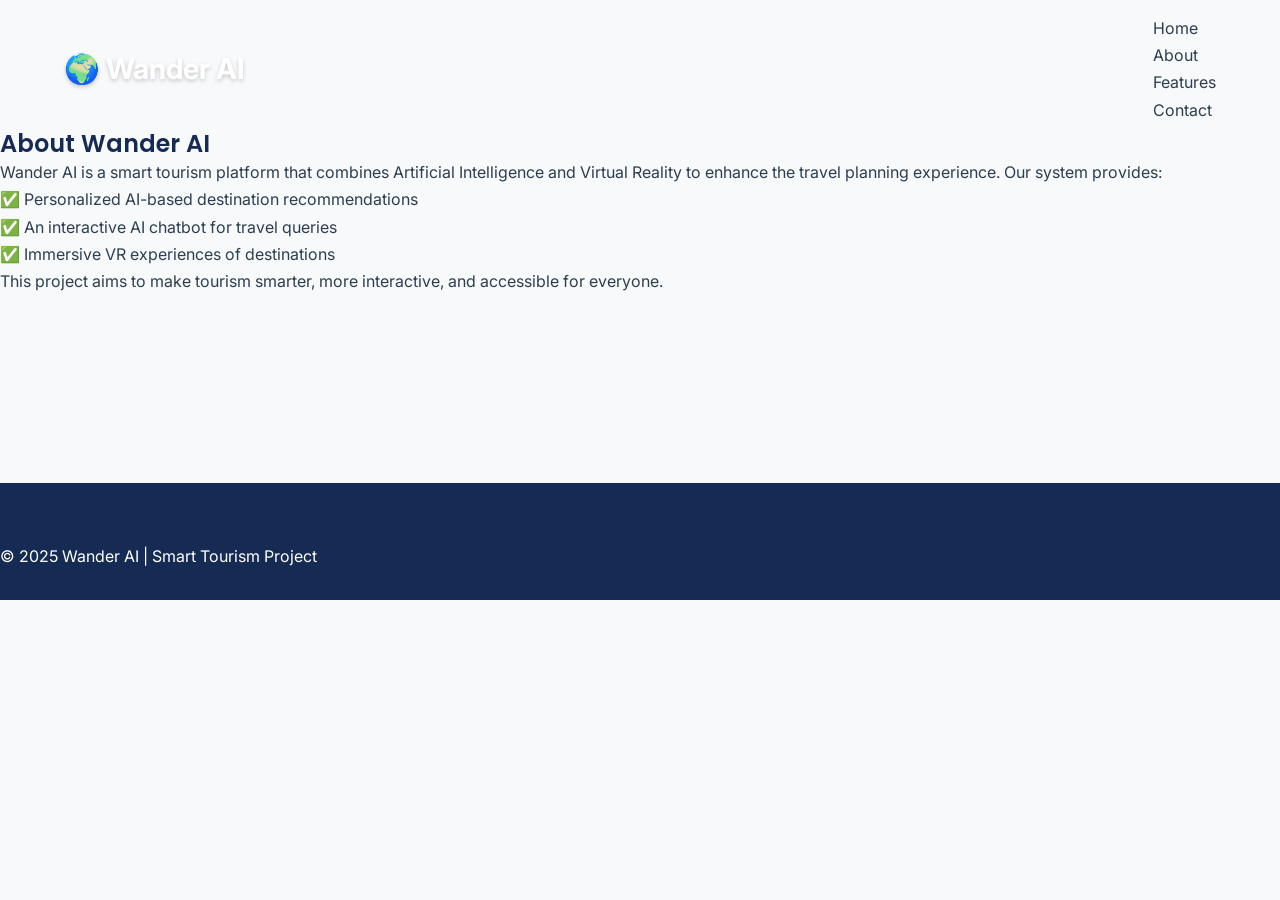
<file: about.html>
<!DOCTYPE html>
<html lang="en">
<head>
  <meta charset="UTF-8">
  <meta name="viewport" content="width=device-width, initial-scale=1.0">
  <title>About - Wander AI</title>
  <link rel="stylesheet" href="style.css">
</head>
<body>
  <header>
    <nav>
      <div class="logo">🌍 Wander AI</div>
      <ul>
        <li><a href="index.html">Home</a></li>
        <li><a href="about.html" class="active">About</a></li>
        <li><a href="features.html">Features</a></li>
        <li><a href="contact.html">Contact</a></li>
      </ul>
    </nav>
  </header>

  <section class="page-content">
    <h1>About Wander AI</h1>
    <p>
      Wander AI is a smart tourism platform that combines Artificial Intelligence and Virtual Reality 
      to enhance the travel planning experience. Our system provides:
    </p>
    <ul>
      <li>✅ Personalized AI-based destination recommendations</li>
      <li>✅ An interactive AI chatbot for travel queries</li>
      <li>✅ Immersive VR experiences of destinations</li>
    </ul>
    <p>
      This project aims to make tourism smarter, more interactive, and accessible for everyone.
    </p>
  </section>

  <footer>
    <p>© 2025 Wander AI | Smart Tourism Project</p>
  </footer>
</body>
</html>
</file>
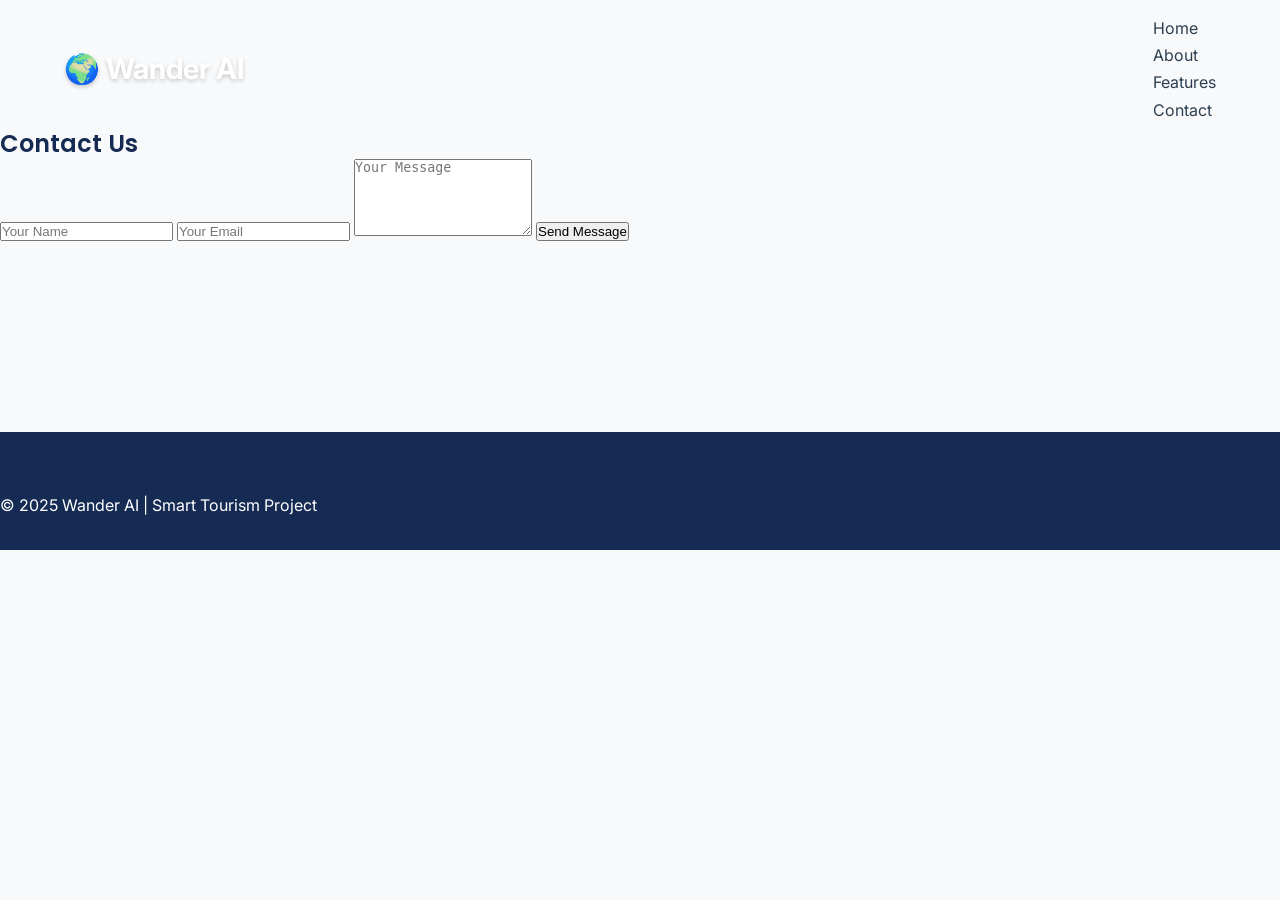
<file: contact.html>
<!DOCTYPE html>
<html lang="en">
<head>
  <meta charset="UTF-8">
  <meta name="viewport" content="width=device-width, initial-scale=1.0">
  <title>Contact - Wander AI</title>
  <link rel="stylesheet" href="style.css">
</head>
<body>
  <header>
    <nav>
      <div class="logo">🌍 Wander AI</div>
      <ul>
        <li><a href="index.html">Home</a></li>
        <li><a href="about.html">About</a></li>
        <li><a href="features.html">Features</a></li>
        <li><a href="contact.html" class="active">Contact</a></li>
      </ul>
    </nav>
  </header>

  <section class="page-content">
    <h1>Contact Us</h1>
    <form class="contact-form">
      <input type="text" placeholder="Your Name" required>
      <input type="email" placeholder="Your Email" required>
      <textarea placeholder="Your Message" rows="5" required></textarea>
      <button type="submit" class="btn">Send Message</button>
    </form>
  </section>

  <footer>
    <p>© 2025 Wander AI | Smart Tourism Project</p>
  </footer>
</body>
</html>
</file>
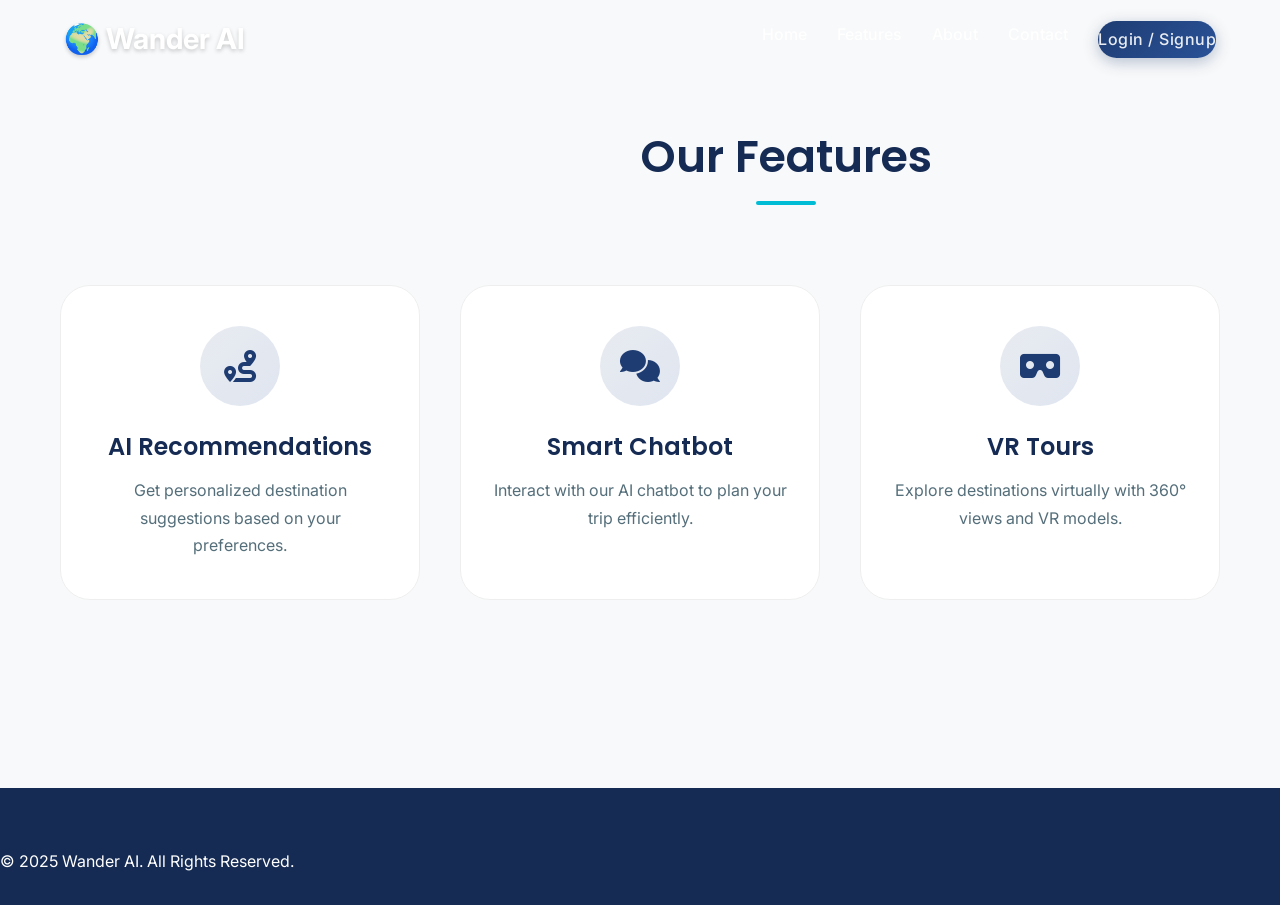
<file: features.html>
<!DOCTYPE html>
<html lang="en">
<head>
  <meta charset="UTF-8">
  <meta name="viewport" content="width=device-width, initial-scale=1.0">
  <title>Features - Wander AI</title>
  <link rel="stylesheet" href="style.css">
  <link href="https://fonts.googleapis.com/css2?family=Roboto:wght@400;500;700&display=swap" rel="stylesheet">
  <link rel="stylesheet" href="https://cdnjs.cloudflare.com/ajax/libs/font-awesome/6.0.0-beta3/css/all.min.css">
  <link href="https://unpkg.com/aos@2.3.1/dist/aos.css" rel="stylesheet">
</head>
<body>
<header>
  <nav>
    <div class="logo">🌍 Wander AI</div>
    <ul class="nav-links">
      <li><a href="index.html">Home</a></li>
      <li><a href="features.html">Features</a></li>
      <li><a href="about.html">About</a></li>
      <li><a href="contact.html">Contact</a></li>
      <li><a href="auth.html" class="btn-primary" id="auth-link">Login / Signup</a></li>
    </ul>
  </nav>
</header>
<section id="features" class="page-content">
  <h2 data-aos="fade-down">Our Features</h2>
  <div class="feature-card-container">
    <div class="feature-card" data-aos="zoom-in-up" data-aos-delay="100">
      <a href="recommendation.html">
        <div class="icon-circle"><i class="fas fa-route"></i></div>
        <h3>AI Recommendations</h3>
        <p>Get personalized destination suggestions based on your preferences.</p>
      </a>
    </div>
    <div class="feature-card" data-aos="zoom-in-up" data-aos-delay="200">
      <a href="chatbot.html">
        <div class="icon-circle"><i class="fas fa-comments"></i></div>
        <h3>Smart Chatbot</h3>
        <p>Interact with our AI chatbot to plan your trip efficiently.</p>
      </a>
    </div>
    <div class="feature-card" data-aos="zoom-in-up" data-aos-delay="300">
      <a href="vr.html">
        <div class="icon-circle"><i class="fas fa-vr-cardboard"></i></div>
        <h3>VR Tours</h3>
        <p>Explore destinations virtually with 360° views and VR models.</p>
      </a>
    </div>
    </div>
</section>
<footer>
    <p>&copy; 2025 Wander AI. All Rights Reserved.</p>
</footer>
<script src="https://unpkg.com/aos@2.3.1/dist/aos.js"></script>
<script>
    // Initialize AOS for this page as well
    AOS.init({ duration: 800, once: true });
    // Header logic for consistency
    const header = document.querySelector('header');
    window.addEventListener('scroll', () => {
        if (window.scrollY > 50) {
            header.classList.add('scrolled');
        } else {
            header.classList.remove('scrolled');
        }
    });
</script>
</body>
</html>
</file>
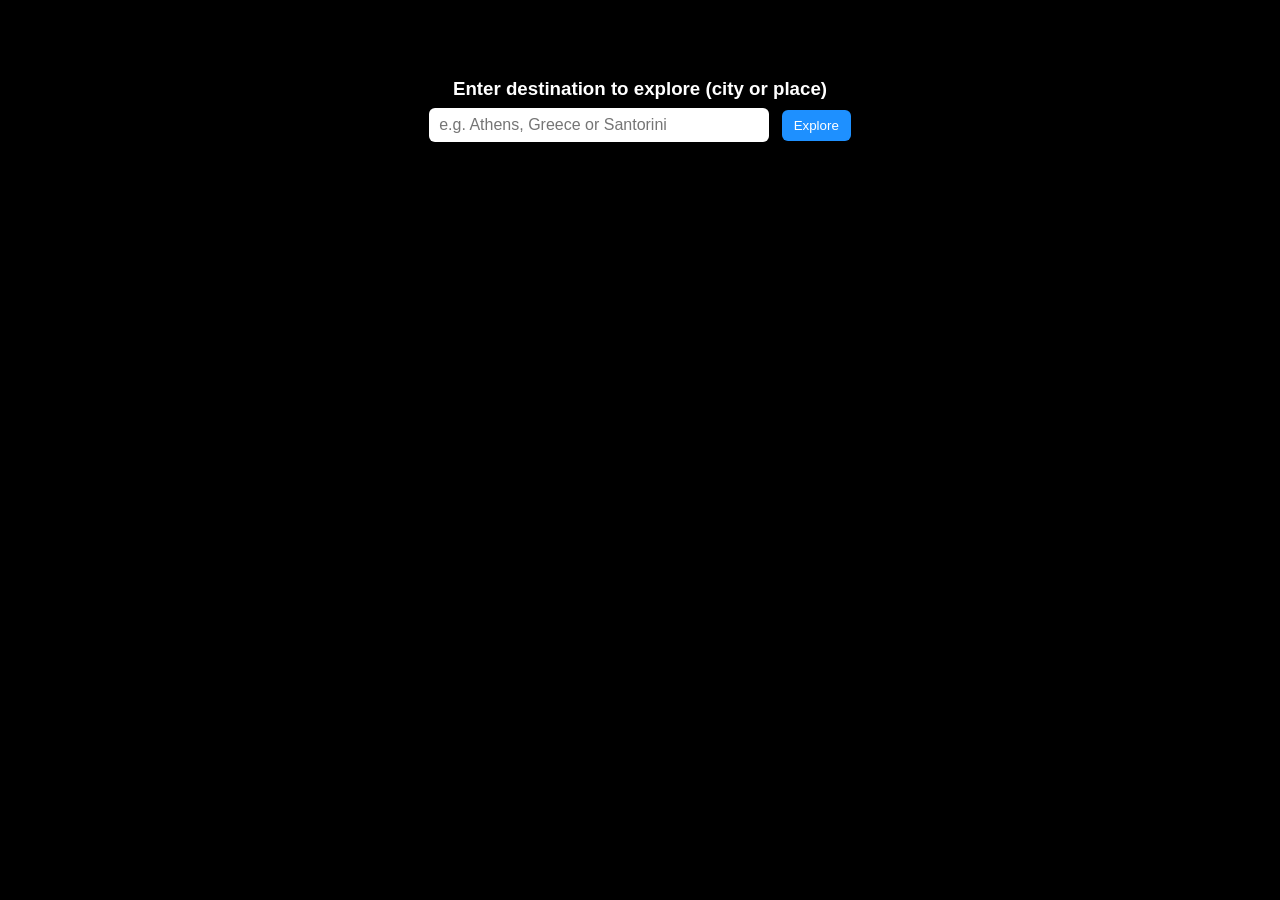
<file: services/vr index.html>
<!DOCTYPE html>
<html>
  <head>
    <meta charset="utf-8" />
    <title>VR City Explorer (Mapillary)</title>
    <script src="https://aframe.io/releases/1.4.1/aframe.min.js"></script>
    <style>
      body { margin: 0; font-family: Arial, sans-serif; background: #000; color: #fff; }
      #overlay {
        position: absolute; z-index: 10; width: 100%; display:flex; align-items:center;
        justify-content:center; pointer-events: none;
      }
      #city-input-box {
        pointer-events: auto;
        margin-top: 6vh;
        background: rgba(0,0,0,0.7); padding: 18px; border-radius: 12px;
        box-shadow: 0 6px 18px rgba(0,0,0,0.6); text-align:center;
      }
      input[type="text"] { padding: 8px 10px; width: 320px; border-radius:6px; border: none; font-size:16px; }
      button { padding:8px 12px; margin-left:8px; border-radius:6px; border:none; background:#1e90ff; color:#fff; cursor:pointer; }
      button:disabled { opacity:0.5; cursor:not-allowed; }
      #controls { position: absolute; bottom: 20px; left:50%; transform: translateX(-50%); z-index:11; display:flex; gap:10px; pointer-events:auto; }
      #status { position: absolute; top: 12px; left: 12px; z-index:11; background: rgba(0,0,0,0.6); padding:8px 10px; border-radius:8px;}
      #loading { display:none; margin-top:10px; font-size:14px; color:#ddd; }
      a-scene { height:100vh; width:100vw; display:block; }
      #backBtn { position: absolute; top:12px; right:12px; z-index:11; pointer-events:auto; }
      .small { font-size: 13px; color:#ddd; }
    </style>
  </head>
  <body>
    <div id="overlay">
      <div id="city-input-box">
        <h3 style="margin:6px 0 8px 0">Enter destination to explore (city or place)</h3>
        <input id="city-name" type="text" placeholder="e.g. Athens, Greece or Santorini" />
        <button id="exploreBtn">Explore</button>
        <div id="loading" class="small">Loading…</div>
        <div id="message" class="small"></div>
      </div>
    </div>

    <div id="status" style="display:none"></div>
    <button id="backBtn" style="display:none">⟵ Back</button>

    <div id="vr-container" style="display:none">
      <a-scene>
        <a-sky id="vr-sky" rotation="0 -90 0" src=""></a-sky>
        <a-entity camera look-controls position="0 1.6 0"></a-entity>
      </a-scene>
      <div id="controls" style="display:none">
        <button id="prevBtn">◀ Prev</button>
        <div id="counter" class="small" style="align-self:center">0 / 0</div>
        <button id="nextBtn">Next ▶</button>
      </div>
    </div>

    <script>
      // ====== INSERT YOUR MAPILLARY TOKEN HERE ======
      const MAPILLARY_TOKEN = "MLY|24580070468325331|e341628d36bb358424e063b85d7a52fa";
      // ==============================================

      const exploreBtn = document.getElementById("exploreBtn");
      const loadingEl = document.getElementById("loading");
      const messageEl = document.getElementById("message");
      const vrContainer = document.getElementById("vr-container");
      const cityBox = document.getElementById("city-input-box");
      const statusEl = document.getElementById("status");
      const backBtn = document.getElementById("backBtn");
      const controls = document.getElementById("controls");
      const prevBtn = document.getElementById("prevBtn");
      const nextBtn = document.getElementById("nextBtn");
      const counter = document.getElementById("counter");
      const sky = document.getElementById("vr-sky");

      let images = []; // array of image objects from Mapillary
      let index = 0;

      exploreBtn.addEventListener("click", () => startExplore());
      backBtn.addEventListener("click", () => {
        // Go back to search
        vrContainer.style.display = "none";
        cityBox.style.display = "block";
        backBtn.style.display = "none";
        controls.style.display = "none";
        statusEl.style.display = "none";
        sky.setAttribute("src", "");
        images = []; index = 0;
      });

      prevBtn.addEventListener("click", () => {
        if (images.length === 0) return;
        index = (index - 1 + images.length) % images.length;
        setSkyFromIndex();
      });
      nextBtn.addEventListener("click", () => {
        if (images.length === 0) return;
        index = (index + 1) % images.length;
        setSkyFromIndex();
      });

      async function startExplore() {
        const city = document.getElementById("city-name").value.trim();
        if (!city) { alert("Please type a destination name."); return; }

        // UI changes
        loading(true, "Geocoding...");
        messageEl.textContent = "";
        cityBox.style.pointerEvents = "none";

        try {
          // 1) Geocode via Nominatim
          const geoResp = await fetch(`https://nominatim.openstreetmap.org/search?format=json&q=${encodeURIComponent(city)}`);
          const geoData = await geoResp.json();
          if (!geoData || geoData.length === 0) {
            loading(false);
            cityBox.style.pointerEvents = "auto";
            alert("Location not found. Try a more specific name (e.g., 'Athens, Greece').");
            return;
          }
          const lat = parseFloat(geoData[0].lat);
          const lon = parseFloat(geoData[0].lon);

          // 2) Try Mapillary with progressive bbox sizes
          const deltas = [0.02, 0.05, 0.15]; // progressively larger search radii
          let found = false;
          let attempt = 0;
          for (const d of deltas) {
            attempt++;
            loading(true, `Searching Mapillary (attempt ${attempt})...`);
            const bbox = `${lon - d},${lat - d},${lon + d},${lat + d}`;
            const url = `https://graph.mapillary.com/images?access_token=${encodeURIComponent(MAPILLARY_TOKEN)}&fields=id,thumb_2048_url,thumb_1024_url,is_pano,geometry&bbox=${bbox}&limit=50`;

            try {
              const resp = await fetch(url);
              const data = await resp.json();

              if (data && data.data && data.data.length > 0) {
                // prefer panoramas if available
                const panoList = data.data.filter(it => it.is_pano === true);
                images = panoList.length > 0 ? panoList : data.data.slice();
                found = true;
                break;
              }
            } catch (err) {
              console.warn("Mapillary fetch error:", err);
              // continue to next delta
            }
          }

          loading(false);
          cityBox.style.pointerEvents = "auto";

          if (!found || images.length === 0) {
            messageEl.textContent = "No Mapillary images found for this area. Try another city or expand search.";
            alert("No images found in Mapillary for this location. You can try a different city or try again with a more specific place.");
            return;
          }

          // show VR container and controls
          cityBox.style.display = "none";
          vrContainer.style.display = "block";
          backBtn.style.display = "block";
          controls.style.display = "flex";
          statusEl.style.display = "block";

          index = 0;
          updateCounter();
          setSkyFromIndex();
          statusEl.textContent = `Showing ${images.length} images for ${city} (panorama preferred)`;
        } catch (err) {
          loading(false);
          cityBox.style.pointerEvents = "auto";
          console.error("Error in startExplore:", err);
          alert("An error occurred. Check console for details.");
        }
      }

      function setSkyFromIndex() {
        if (!images || images.length === 0) return;
        const img = images[index];
        // choose best available URL
        const url = img.thumb_2048_url || img.thumb_1024_url || (img.thumb ? img.thumb : null);
        if (!url) {
          alert("Selected image has no accessible URL.");
          return;
        }
        // set sky texture
        sky.setAttribute("src", url);
        updateCounter();
      }

      function updateCounter() {
        counter.textContent = `${index + 1} / ${images.length}`;
      }

      function loading(on, text = "") {
        loadingEl.style.display = on ? "block" : "none";
        loadingEl.textContent = on ? text : "";
      }
    </script>
  </body>
</html>
</file>
<file: style.css>
/* =========================================
   1. DESIGN SYSTEM & VARIABLES
   ========================================= */
@import url('https://fonts.googleapis.com/css2?family=Inter:wght@300;400;500;600&family=Poppins:wght@400;500;600;700&display=swap');

:root {
    /* --- Premium Color Palette --- */
    /* Deep Royal Blue Gradient for Hero/Primary */
    --color-primary: #1e3c72;
    --color-primary-light: #2a5298;
    --color-primary-dark: #152b53;

    /* Accents */
    --color-accent: #00bcd4;
    /* Modern Teal/Cyan for highlights */
    --color-accent-hover: #0097a7;

    /* Neutrals */
    --color-text-main: #2c3e50;
    --color-text-light: #546e7a;
    --color-text-white: #ffffff;

    /* Backgrounds */
    --color-bg-body: #f8f9fa;
    /* Very soft gray, almost white */
    --color-bg-white: #ffffff;
    --color-bg-glass: rgba(255, 255, 255, 0.85);

    /* Status */
    --color-success: #2ecc71;
    --color-warning: #f1c40f;
    --color-error: #e74c3c;

    /* --- Spacing System --- */
    --spacing-xs: 0.5rem;
    /* 8px */
    --spacing-sm: 1rem;
    /* 16px */
    --spacing-md: 2rem;
    /* 32px */
    --spacing-lg: 4rem;
    /* 64px */
    --spacing-xl: 8rem;
    /* 128px */

    /* --- Shadows (Soft & Modern) --- */
    --shadow-sm: 0 4px 6px rgba(0, 0, 0, 0.05);
    --shadow-md: 0 10px 15px rgba(0, 0, 0, 0.1);
    --shadow-lg: 0 20px 25px rgba(0, 0, 0, 0.15);
    --shadow-floating: 0 25px 50px -12px rgba(30, 60, 114, 0.25);

    /* --- Borders & Radius --- */
    --radius-sm: 8px;
    --radius-md: 16px;
    --radius-lg: 30px;
    --radius-full: 9999px;
}

/* =========================================
   2. GLOBAL RESET & BASE STYLES
   ========================================= */
* {
    margin: 0;
    padding: 0;
    box-sizing: border-box;
}

html {
    scroll-behavior: smooth;
}

body {
    font-family: 'Inter', sans-serif;
    background-color: var(--color-bg-body);
    color: var(--color-text-main);
    line-height: 1.7;
    font-size: 16px;
    overflow-x: hidden;
}

h1,
h2,
h3,
h4,
h5,
h6 {
    font-family: 'Poppins', sans-serif;
    color: var(--color-primary-dark);
    font-weight: 600;
    line-height: 1.3;
}

a {
    text-decoration: none;
    color: inherit;
    transition: all 0.3s ease;
}

ul {
    list-style: none;
}

img {
    max-width: 100%;
    display: block;
}

/* =========================================
   3. UTILITY CLASSES
   ========================================= */
.container {
    max-width: 1200px;
    margin: 0 auto;
    padding: 0 24px;
}

.text-center {
    text-align: center;
}

.text-primary {
    color: var(--color-primary);
}

/* Glassmorphism Effect */
.glass {
    background: var(--color-bg-glass);
    backdrop-filter: blur(12px);
    -webkit-backdrop-filter: blur(12px);
    border: 1px solid rgba(255, 255, 255, 0.3);
}

/* Buttons */
.btn-primary {
    display: inline-block;
    padding: 14px 32px;
    background: linear-gradient(135deg, var(--color-primary) 0%, var(--color-primary-light) 100%);
    color: var(--color-text-white);
    font-weight: 500;
    font-size: 1.1rem;
    border-radius: var(--radius-full);
    box-shadow: 0 4px 15px rgba(30, 60, 114, 0.3);
    transition: all 0.3s ease;
    border: none;
    cursor: pointer;
    letter-spacing: 0.5px;
}

.btn-primary:hover {
    transform: translateY(-3px);
    box-shadow: 0 8px 25px rgba(30, 60, 114, 0.4);
    background: linear-gradient(135deg, var(--color-primary-light) 0%, var(--color-primary) 100%);
}

.btn-secondary {
    background: transparent;
    border: 2px solid var(--color-primary);
    color: var(--color-primary);
    padding: 12px 30px;
    border-radius: var(--radius-full);
    font-weight: 600;
    transition: all 0.3s ease;
}

.btn-secondary:hover {
    background: var(--color-primary);
    color: white;
}

/* Canvas for Particles (if used) */
#canvas-overlay {
    position: absolute;
    top: 0;
    left: 0;
    width: 100%;
    height: 100%;
    z-index: 1;
    pointer-events: none;
}

/* =========================================
   4. HEADER & NAVBAR
   ========================================= */
header {
    position: fixed;
    top: 0;
    left: 0;
    width: 100%;
    z-index: 1000;
    transition: all 0.4s ease;
    background: transparent;
    padding: 15px 0;
}

header.scrolled {
    background: rgba(255, 255, 255, 0.95);
    backdrop-filter: blur(10px);
    box-shadow: var(--shadow-sm);
    padding: 10px 0;
}

nav {
    display: flex;
    justify-content: space-between;
    align-items: center;
    max-width: 1200px;
    margin: 0 auto;
    padding: 0 24px;
}

.logo {
    font-size: 1.8rem;
    font-weight: 700;
    color: var(--color-text-white);
    text-shadow: 0 2px 4px rgba(0, 0, 0, 0.2);
}

header.scrolled .logo {
    color: var(--color-primary-dark);
    text-shadow: none;
}

.nav-links {
    display: flex;
    gap: 30px;
}

.nav-links a {
    color: rgba(255, 255, 255, 0.9);
    font-weight: 500;
    font-size: 1rem;
    position: relative;
    padding: 5px 0;
}

.nav-links a::after {
    content: '';
    position: absolute;
    bottom: 0;
    left: 0;
    width: 0;
    height: 2px;
    background: var(--color-accent);
    transition: width 0.3s ease;
}

.nav-links a:hover::after,
.nav-links a.active::after {
    width: 100%;
}

header.scrolled .nav-links a {
    color: var(--color-text-main);
}

header.scrolled .nav-links a:hover {
    color: var(--color-primary);
}

header.scrolled .btn-primary {
    /* Adjust button in header if needed when scrolled */
    padding: 10px 25px;
    font-size: 1rem;
}

/* =========================================
   5. HERO SECTION
   ========================================= */
#hero {
    position: relative;
    height: 100vh;
    width: 100%;
    display: flex;
    align-items: center;
    justify-content: center;
    text-align: center;
    color: white;
    overflow: hidden;
}

#hero-background-image {
    position: absolute;
    top: 0;
    left: 0;
    right: 0;
    bottom: 0;
    background: url('https://images.unsplash.com/photo-1476514525535-07fb3b4ae5f1?q=80&w=2670&auto=format&fit=crop') no-repeat center center/cover;
    z-index: -2;
    filter: brightness(0.6);
    /* Parallax effect can be added via JS or minimal CSS attachment fixed if supported */
}

/* Gradient Overlay for better text readability */
#hero::before {
    content: '';
    position: absolute;
    top: 0;
    left: 0;
    width: 100%;
    height: 100%;
    background: linear-gradient(180deg, rgba(30, 60, 114, 0.4) 0%, rgba(30, 60, 114, 0.7) 100%);
    z-index: -1;
}

.hero-content {
    max-width: 800px;
    padding: 0 20px;
    z-index: 2;
    animation: fadeInUp 1s ease-out;
}

.hero-content h1 {
    font-size: 4rem;
    font-weight: 700;
    margin-bottom: 20px;
    line-height: 1.2;
    color: white;
    text-shadow: 0 4px 10px rgba(0, 0, 0, 0.3);
}

.hero-content p {
    font-size: 1.4rem;
    margin-bottom: 40px;
    opacity: 0.9;
    font-weight: 300;
}

/* Weather Widget on Hero */
.weather-widget {
    position: absolute;
    bottom: 40px;
    right: 40px;
    background: rgba(255, 255, 255, 0.15);
    backdrop-filter: blur(10px);
    padding: 15px 25px;
    border-radius: var(--radius-md);
    border: 1px solid rgba(255, 255, 255, 0.2);
    color: white;
    display: flex;
    align-items: center;
    gap: 15px;
    animation: slideInRight 1s ease-out 0.5s backwards;
    box-shadow: 0 8px 32px rgba(0, 0, 0, 0.1);
}

.weather-info h3 {
    color: white;
    font-size: 1.5rem;
    margin: 0;
}

.weather-info p {
    margin: 0;
    font-size: 0.9rem;
    opacity: 0.8;
}

/* =========================================
   6. SECTIONS GENERAL
   ========================================= */
.page-content {
    padding: var(--spacing-xl) 0;
}

.page-content h2 {
    text-align: center;
    font-size: 2.8rem;
    margin-bottom: var(--spacing-sm);
    color: var(--color-primary-dark);
    position: relative;
    display: inline-block;
    left: 50%;
    transform: translateX(-50%);
}

.page-content h2::after {
    content: '';
    display: block;
    width: 60px;
    height: 4px;
    background: var(--color-accent);
    margin: 15px auto 0;
    border-radius: 2px;
}

/* =========================================
   7. FEATURES SECTION (Cards)
   ========================================= */
.feature-card-container {
    display: grid;
    grid-template-columns: repeat(auto-fit, minmax(320px, 1fr));
    gap: 40px;
    margin-top: var(--spacing-lg);
    padding: 0 20px;
    max-width: 1200px;
    margin-left: auto;
    margin-right: auto;
}

.feature-card {
    background: var(--color-bg-white);
    padding: 40px 30px;
    border-radius: var(--radius-lg);
    box-shadow: var(--shadow-default);
    transition: all 0.4s ease;
    text-align: center;
    position: relative;
    overflow: hidden;
    border: 1px solid #eee;
}

.feature-card:hover {
    transform: translateY(-10px);
    box-shadow: var(--shadow-floating);
}

.icon-circle {
    width: 80px;
    height: 80px;
    background: linear-gradient(135deg, rgba(30, 60, 114, 0.1) 0%, rgba(42, 82, 152, 0.15) 100%);
    border-radius: 50%;
    display: flex;
    justify-content: center;
    align-items: center;
    margin: 0 auto 25px;
    color: var(--color-primary);
    font-size: 2rem;
    transition: all 0.3s ease;
}

.feature-card:hover .icon-circle {
    background: var(--color-primary);
    color: white;
    transform: scale(1.1);
}

.feature-card h3 {
    font-size: 1.5rem;
    margin-bottom: 15px;
}

.feature-card p {
    color: var(--color-text-light);
    font-size: 1rem;
}

/* =========================================
   8. ABOUT SECTION
   ========================================= */
.about-flex-container {
    display: flex;
    align-items: center;
    justify-content: space-between;
    gap: 60px;
    max-width: 1200px;
    margin: 60px auto 0;
    padding: 0 20px;
}

.about-text {
    flex: 1;
}

.about-text p {
    margin-bottom: 20px;
    color: var(--color-text-light);
    font-size: 1.1rem;
    text-align: left;
}

.about-image-wrapper {
    flex: 1;
    position: relative;
}

.about-us-image {
    width: 100%;
    border-radius: var(--radius-lg);
    box-shadow: var(--shadow-lg);
    transition: transform 0.3s ease;
}

.about-us-image:hover {
    transform: scale(1.02);
}

/* =========================================
   9. GALLERY SECTION
   ========================================= */
.gallery-container {
    display: grid;
    grid-template-columns: repeat(auto-fit, minmax(300px, 1fr));
    gap: 20px;
    max-width: 1200px;
    margin: 60px auto 0;
    padding: 0 20px;
}

.gallery-container img {
    width: 100%;
    height: 300px;
    object-fit: cover;
    border-radius: var(--radius-md);
    transition: all 0.4s ease;
    cursor: pointer;
}

.gallery-container img:hover {
    transform: scale(1.03);
    box-shadow: var(--shadow-lg);
    filter: brightness(1.1);
}

/* =========================================
   10. CONTACT SECTION & FORMS
   ========================================= */
.contact-details-container {
    background: var(--color-bg-white);
    border-radius: var(--radius-lg);
    box-shadow: var(--shadow-md);
    padding: 60px;
    max-width: 1000px;
    margin: 60px auto 0;
    display: grid;
    grid-template-columns: 1fr 1fr;
    gap: 60px;
}

.contact-info-card {
    text-align: left;
}

.contact-info-card h3 {
    margin-bottom: 20px;
}

.contact-info-card p {
    display: flex;
    align-items: center;
    gap: 15px;
    margin-bottom: 20px;
    color: var(--color-text-light);
    font-size: 1.1rem;
}

.contact-info-card i {
    color: var(--color-primary);
    font-size: 1.2rem;
}

.contact-form-new {
    display: flex;
    flex-direction: column;
    gap: 20px;
}

.contact-form-new input,
.contact-form-new textarea {
    width: 100%;
    padding: 15px;
    border: 1px solid #e0e0e0;
    border-radius: var(--radius-sm);
    background: #fdfdfd;
    font-family: inherit;
    font-size: 1rem;
    transition: all 0.3s ease;
}

.contact-form-new input:focus,
.contact-form-new textarea:focus {
    outline: none;
    border-color: var(--color-primary);
    background: white;
    box-shadow: 0 0 0 4px rgba(30, 60, 114, 0.1);
}

/* =========================================
   11. AUTH PAGE (Login/Signup)
   ========================================= */
.auth-body {
    background: linear-gradient(135deg, #f5f7fa 0%, #c3cfe2 100%);
    min-height: 100vh;
    display: flex;
    align-items: center;
    justify-content: center;
    position: relative;
    overflow: hidden;
}

/* Background floating blobs */
.auth-body::before,
.auth-body::after {
    content: '';
    position: absolute;
    width: 400px;
    height: 400px;
    background: rgba(30, 60, 114, 0.1);
    border-radius: 50%;
    z-index: 0;
    animation: float 20s infinite ease-in-out;
}

.auth-body::before {
    top: -100px;
    left: -100px;
}

.auth-body::after {
    bottom: -100px;
    right: -100px;
    background: rgba(0, 188, 212, 0.1);
    animation-delay: -10s;
}

.auth-container {
    position: relative;
    width: 100%;
    max-width: 450px;
    z-index: 10;
    margin: 20px;
}

.auth-box {
    background: rgba(255, 255, 255, 0.95);
    backdrop-filter: blur(20px);
    padding: 50px 40px;
    border-radius: 20px;
    box-shadow: var(--shadow-floating);
    text-align: center;
}

.auth-box h2 {
    font-size: 2.2rem;
    margin-bottom: 30px;
}

.auth-box form {
    display: flex;
    flex-direction: column;
    gap: 20px;
}

.auth-box input {
    padding: 16px 20px;
    border-radius: 50px;
    /* Pill shape inputs */
    border: 1px solid #ddd;
    background: #f8f9fa;
    font-size: 1rem;
    transition: 0.3s;
}

.auth-box input:focus {
    border-color: var(--color-primary);
    background: white;
    box-shadow: 0 0 0 4px rgba(30, 60, 114, 0.1);
    outline: none;
}

.back-to-home-btn {
    position: absolute;
    top: -50px;
    left: 20px;
    color: var(--color-text-main);
    font-weight: 600;
    display: flex;
    align-items: center;
    gap: 8px;
    transition: color 0.3s;
}

.back-to-home-btn:hover {
    color: var(--color-primary);
}

.toggle-link {
    margin-top: 25px;
    font-size: 0.95rem;
    color: var(--color-text-light);
}

.toggle-link strong {
    color: var(--color-primary);
    cursor: pointer;
    font-weight: 600;
}

/* =========================================
   12. FOOTER
   ========================================= */
footer {
    background: var(--color-primary-dark);
    color: white;
    padding: 60px 0 30px;
    margin-top: 60px;
}

.footer-content {
    max-width: 1200px;
    margin: 0 auto;
    padding: 0 20px;
    display: flex;
    justify-content: space-between;
    align-items: center;
    border-bottom: 1px solid rgba(255, 255, 255, 0.1);
    padding-bottom: 30px;
    margin-bottom: 30px;
}

.social-links-footer {
    display: flex;
    gap: 20px;
}

.social-links-footer a {
    width: 40px;
    height: 40px;
    border-radius: 50%;
    background: rgba(255, 255, 255, 0.1);
    display: flex;
    align-items: center;
    justify-content: center;
    transition: all 0.3s ease;
}

.social-links-footer a:hover {
    background: var(--color-primary);
    transform: translateY(-3px);
}

/* =========================================
   13. ANIMATIONS
   ========================================= */
@keyframes fadeInUp {
    from {
        opacity: 0;
        transform: translateY(30px);
    }

    to {
        opacity: 1;
        transform: translateY(0);
    }
}

@keyframes slideInRight {
    from {
        opacity: 0;
        transform: translateX(30px);
    }

    to {
        opacity: 1;
        transform: translateX(0);
    }
}

@keyframes float {

    0%,
    100% {
        transform: translateY(0);
    }

    50% {
        transform: translateY(-20px);
    }
}

/* =========================================
   14. RESPONSIVE
   ========================================= */
@media (max-width: 900px) {

    .about-flex-container,
    .contact-details-container {
        flex-direction: column;
    }

    .hero-content h1 {
        font-size: 3rem;
    }
}

@media (max-width: 600px) {
    nav {
        flex-direction: column;
        gap: 20px;
    }

    .nav-links {
        gap: 15px;
        flex-wrap: wrap;
        justify-content: center;
    }

    .weather-widget {
        position: static;
        margin: 20px auto 0;
        width: fit-content;
    }
}

/* =========================================
   15. RECOMMENDATION PAGE
   ========================================= */
.recommender-container {
    padding: 120px 20px 60px;
    max-width: 1000px;
    margin: 0 auto;
}

.input-form {
    background: white;
    padding: 40px;
    border-radius: var(--radius-lg);
    box-shadow: var(--shadow-md);
    display: grid;
    grid-template-columns: repeat(auto-fit, minmax(220px, 1fr));
    gap: 25px;
    margin-bottom: 50px;
    border: 1px solid #eee;
}

.input-form label {
    display: block;
    margin-bottom: 8px;
    font-weight: 500;
    color: var(--color-text-main);
}

.input-form select,
.input-form button {
    width: 100%;
    padding: 12px 15px;
    border-radius: var(--radius-sm);
    border: 1px solid #ddd;
    background-color: #f9f9f9;
    font-size: 1rem;
    color: var(--color-text-main);
    transition: all 0.3s ease;
}

.input-form select:focus {
    border-color: var(--color-primary);
    box-shadow: 0 0 0 3px rgba(30, 60, 114, 0.1);
    outline: none;
    background-color: white;
}

.input-form button {
    background: var(--color-primary);
    color: white;
    font-weight: 600;
    border: none;
    cursor: pointer;
    grid-column: 1 / -1;
    margin-top: 10px;
}

.input-form button:hover {
    background: linear-gradient(135deg, var(--color-primary-light) 0%, var(--color-primary) 100%);
    transform: translateY(-2px);
    box-shadow: 0 5px 15px rgba(30, 60, 114, 0.2);
}

#recommendation-result {
    display: grid;
    grid-template-columns: repeat(auto-fill, minmax(300px, 1fr));
    gap: 30px;
}

.rec-card {
    background: white;
    border-radius: var(--radius-md);
    overflow: hidden;
    box-shadow: var(--shadow-default);
    transition: all 0.3s ease;
    border: 1px solid #eee;
    padding: 25px;
    position: relative;
    animation: fadeInUp 0.5s ease forwards;
}

.rec-card:hover {
    transform: translateY(-5px);
    box-shadow: var(--shadow-lg);
}

.rec-card h3 {
    color: var(--color-primary);
    margin-bottom: 15px;
    font-size: 1.4rem;
    border-bottom: 1px solid #eee;
    padding-bottom: 10px;
    margin-top: 0;
}

.rec-card p {
    margin-bottom: 8px;
    font-size: 0.95rem;
    color: var(--color-text-light);
    line-height: 1.6;
}

.rec-card p strong {
    color: var(--color-text-main);
}

.rec-card .btn-plan {
    width: 100%;
    padding: 12px;
    margin-top: 20px;
    background: white;
    border: 1px solid var(--color-primary);
    color: var(--color-primary);
    border-radius: var(--radius-full);
    cursor: pointer;
    transition: all 0.3s ease;
    font-weight: 600;
}

.rec-card .btn-plan:hover {
    background: var(--color-primary);
    color: white;
    box-shadow: 0 4px 10px rgba(30, 60, 114, 0.2);
}

/* Modal Styling */
.modal-overlay {
    position: fixed;
    top: 0;
    left: 0;
    width: 100%;
    height: 100%;
    background: rgba(0, 0, 0, 0.6);
    backdrop-filter: blur(8px);
    display: none;
    justify-content: center;
    align-items: center;
    z-index: 2000;
    opacity: 0;
    transition: opacity 0.3s ease;
}

.modal-overlay.active {
    opacity: 1;
}

.modal-content {
    background: white;
    width: 90%;
    max-width: 900px;
    max-height: 85vh;
    overflow-y: auto;
    border-radius: var(--radius-lg);
    padding: 50px;
    position: relative;
    box-shadow: 0 25px 50px rgba(0, 0, 0, 0.3);
    animation: scaleUp 0.3s ease forwards;
}

@keyframes scaleUp {
    from {
        transform: scale(0.95);
        opacity: 0;
    }

    to {
        transform: scale(1);
        opacity: 1;
    }
}

.close-modal-btn {
    position: absolute;
    top: 20px;
    right: 25px;
    font-size: 2rem;
    background: none;
    border: none;
    cursor: pointer;
    color: #aaa;
    transition: 0.3s;
}

.close-modal-btn:hover {
    color: var(--color-error);
}

.modal-subtitle {
    font-size: 1.1rem;
    color: var(--color-text-light);
    margin-bottom: 30px;
}

.itinerary-grid {
    display: grid;
    grid-template-columns: repeat(auto-fit, minmax(260px, 1fr));
    gap: 25px;
    margin-top: 20px;
}

.day-card {
    background: #f8f9fa;
    padding: 25px;
    border-radius: var(--radius-md);
    border-left: 5px solid var(--color-primary);
    box-shadow: var(--shadow-sm);
}

.day-card h4 {
    color: var(--color-primary);
    margin-bottom: 20px;
    display: flex;
    align-items: center;
    gap: 10px;
    font-size: 1.2rem;
    margin-top: 0;
}

.activity-item {
    margin-bottom: 15px;
    font-size: 0.95rem;
}

.time-badge {
    display: block;
    font-size: 0.75rem;
    text-transform: uppercase;
    color: #888;
    font-weight: 700;
    margin-bottom: 4px;
    letter-spacing: 0.5px;
}

.itinerary-footer {
    margin-top: 40px;
    display: grid;
    grid-template-columns: 1fr 1fr;
    gap: 30px;
}

.footer-box {
    background: #eef2f7;
    padding: 20px;
    border-radius: var(--radius-md);
    display: flex;
    gap: 15px;
    align-items: start;
}

.footer-box i {
    font-size: 1.5rem;
    color: var(--color-primary);
    margin-top: 3px;
}

.footer-box h5 {
    margin: 0 0 5px;
    color: var(--color-primary-dark);
}

.footer-box p {
    margin: 0;
    font-size: 0.9rem;
    color: var(--color-text-light);
}

/* Scrollbar for modal */
.modal-content::-webkit-scrollbar {
    width: 8px;
}

.modal-content::-webkit-scrollbar-track {
    background: #f1f1f1;
}

.modal-content::-webkit-scrollbar-thumb {
    background: #ccc;
    border-radius: 4px;
}

.modal-content::-webkit-scrollbar-thumb:hover {
    background: #aaa;
}

@media (max-width: 768px) {
    .itinerary-footer {
        grid-template-columns: 1fr;
    }

    .modal-content {
        padding: 30px 20px;
    }
}


/* =========================================
   15. SUPPORT CENTER STYLES
   ========================================= */
.support-hero {
    background: linear-gradient(135deg, var(--color-primary) 0%, var(--color-primary-dark) 100%);
    padding: 120px 0 60px;
    text-align: center;
    color: white;
    margin-bottom: 40px;
}

.support-hero h1 {
    color: white;
    font-size: 3rem;
    margin-bottom: 10px;
}

.support-hero p {
    font-size: 1.2rem;
    opacity: 0.9;
    max-width: 600px;
    margin: 0 auto;
}

.support-layout {
    display: grid;
    grid-template-columns: 1fr 350px;
    gap: 40px;
    max-width: 1200px;
    margin: 0 auto;
    padding: 0 24px 60px;
    align-items: start;
}

@media (max-width: 900px) {
    .support-layout {
        grid-template-columns: 1fr;
    }
}

/* Chat Interface */
.chat-interface-card {
    background: var(--color-bg-white);
    border-radius: var(--radius-lg);
    box-shadow: var(--shadow-lg);
    overflow: hidden;
    border: 1px solid rgba(0, 0, 0, 0.05);
    height: 600px;
    display: flex;
    flex-direction: column;
}

.chat-header {
    background: var(--color-bg-body);
    padding: 20px;
    border-bottom: 1px solid rgba(0, 0, 0, 0.05);
    display: flex;
    align-items: center;
    gap: 15px;
}

.agent-avatar {
    width: 45px;
    height: 45px;
    border-radius: 50%;
    background: var(--color-accent);
    color: white;
    display: flex;
    align-items: center;
    justify-content: center;
    font-size: 1.2rem;
}

.agent-info h3 {
    font-size: 1.1rem;
    color: var(--color-text-main);
    margin: 0;
}

.agent-info p {
    font-size: 0.85rem;
    color: var(--color-success);
    margin: 0;
    font-weight: 500;
}

.chat-messages {
    flex: 1;
    padding: 25px;
    overflow-y: auto;
    background: #fdfdfd;
    display: flex;
    flex-direction: column;
    gap: 20px;
}

.message {
    max-width: 80%;
    padding: 12px 18px;
    border-radius: 18px;
    font-size: 0.95rem;
    line-height: 1.5;
    position: relative;
    box-shadow: 0 2px 5px rgba(0, 0, 0, 0.03);
}

.message.user {
    align-self: flex-end;
    background: linear-gradient(135deg, var(--color-primary-light) 0%, var(--color-primary) 100%);
    color: white;
    border-bottom-right-radius: 4px;
}

.message.bot {
    align-self: flex-start;
    background: white;
    color: var(--color-text-main);
    border: 1px solid #eee;
    border-bottom-left-radius: 4px;
}

.message-time {
    font-size: 0.7rem;
    opacity: 0.7;
    margin-top: 5px;
    display: block;
    text-align: right;
}

.chat-input-wrapper {
    padding: 20px;
    background: white;
    border-top: 1px solid rgba(0, 0, 0, 0.05);
    display: flex;
    gap: 15px;
}

.chat-input-wrapper input {
    flex: 1;
    padding: 12px 20px;
    border: 1px solid #eee;
    border-radius: var(--radius-full);
    font-family: inherit;
    font-size: 0.95rem;
    transition: all 0.3s ease;
    background: var(--color-bg-body);
}

.chat-input-wrapper input:focus {
    outline: none;
    border-color: var(--color-primary);
    background: white;
    box-shadow: 0 0 0 3px rgba(30, 60, 114, 0.1);
}

.chat-send-btn {
    width: 45px;
    height: 45px;
    border-radius: 50%;
    background: var(--color-primary);
    color: white;
    border: none;
    cursor: pointer;
    display: flex;
    align-items: center;
    justify-content: center;
    transition: all 0.3s ease;
    font-size: 1rem;
}

.chat-send-btn:hover {
    background: var(--color-primary-dark);
    transform: scale(1.05);
}

/* Info Side Panel */
.info-card {
    background: white;
    padding: 30px;
    border-radius: var(--radius-md);
    box-shadow: var(--shadow-sm);
    border: 1px solid #eee;
    margin-bottom: 30px;
}

.info-card h3 {
    font-size: 1.2rem;
    margin-bottom: 20px;
    border-bottom: 2px solid var(--color-bg-body);
    padding-bottom: 15px;
}

.faq-item {
    margin-bottom: 20px;
}

.faq-item h4 {
    font-size: 0.95rem;
    margin-bottom: 8px;
    color: var(--color-primary);
    cursor: pointer;
}

.faq-item p {
    font-size: 0.9rem;
    color: var(--color-text-light);
    line-height: 1.5;
}

.contact-quick-links p {
    margin-bottom: 12px;
    display: flex;
    align-items: center;
    gap: 10px;
    color: var(--color-text-light);
    font-size: 0.9rem;
}

.contact-quick-links i {
    color: var(--color-accent);
    width: 20px;
    text-align: center;
}

/* =========================================
   16. TYPING INDICATOR
   ========================================= */
.typing-indicator-container {
    padding: 15px 20px !important;
}

.typing-indicator {
    display: flex;
    align-items: center;
    gap: 5px;
}

.typing-indicator span {
    display: block;
    width: 6px;
    height: 6px;
    background-color: #888;
    border-radius: 50%;
    animation: typing 1.4s infinite ease-in-out both;
}

.typing-indicator span:nth-child(1) {
    animation-delay: -0.32s;
}

.typing-indicator span:nth-child(2) {
    animation-delay: -0.16s;
}

@keyframes typing {

    0%,
    80%,
    100% {
        transform: scale(0);
        opacity: 0.6;
    }

    40% {
        transform: scale(1);
        opacity: 1;
    }
}
</file>
